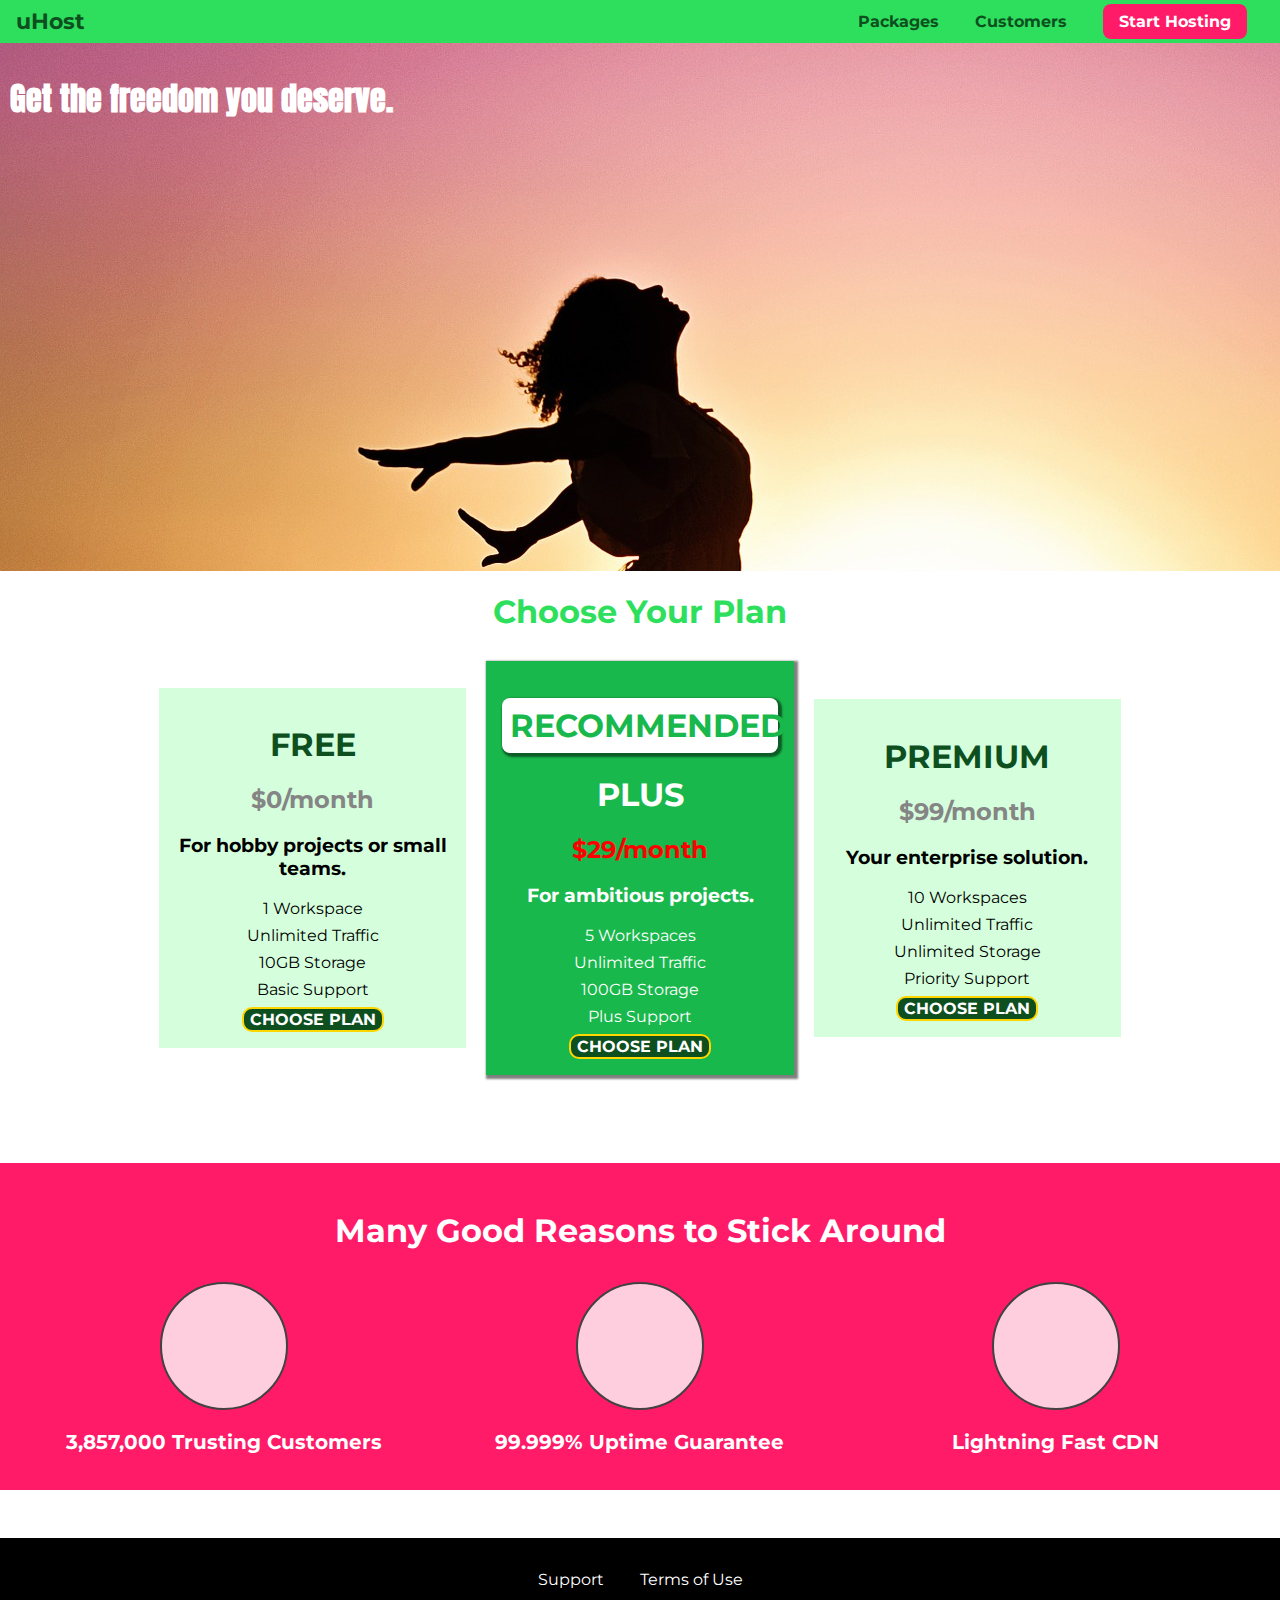
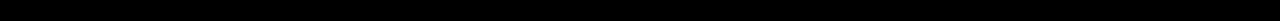
<file: first-project/index.html>
<!doctype html>
<html lang="en">
  <head>
    <meta charset="UTF-8" />
    <meta http-equiv="X-UA-Compatible" content="ie=edge" />
    <title>uHost</title>
    <link rel="shortcut icon" href="favicon.png" />
    <link
      href="https://fonts.googleapis.com/css?family=Anton"
      rel="stylesheet"
    />
    <link
      href="https://fonts.googleapis.com/css?family=Montserrat:400,700"
      rel="stylesheet"
    />
    <link rel="stylesheet" href="shared.css" />
    <link rel="stylesheet" href="main.css" />
  </head>

  <body>
    <header class="main-header">
      <div>
        <a href="index.html" class="main-header__brand"> uHost </a>
      </div>
      <nav class="main-nav">
        <ul class="main-nav__items">
          <li class="main-nav__item">
            <a href="packages/index.html">Packages</a>
          </li>
          <li class="main-nav__item">
            <a href="customers/index.html">Customers</a>
          </li>
          <li class="main-nav__item main-nav__item--cta">
            <a href="start-hosting/index.html">Start Hosting</a>
          </li>
        </ul>
      </nav>
    </header>
    <main>
      <section id="product-overview">
        <h1>Get the freedom you deserve.</h1>
      </section>
      <section id="plans">
        <h1 class="section-title">Choose Your Plan</h1>
        <div class="plan__list">
          <article class="plan">
            <h1>FREE</h1>
            <h2>$0/month</h2>
            <h3>For hobby projects or small teams.</h3>
            <ul class="plan__features">
              <li>1 Workspace</li>
              <li>Unlimited Traffic</li>
              <li>10GB Storage</li>
              <li>Basic Support</li>
            </ul>
            <div>
              <button class="button">CHOOSE PLAN</button>
            </div>
          </article>
          <article class="plan plan--highlighted">
            <h1 class="plan__annotation">RECOMMENDED</h1>
            <h1>PLUS</h1>
            <h2>$29/month</h2>
            <h3>For ambitious projects.</h3>
            <ul class="plan__features">
              <li>5 Workspaces</li>
              <li>Unlimited Traffic</li>
              <li>100GB Storage</li>
              <li>Plus Support</li>
            </ul>
            <div>
              <button class="button">CHOOSE PLAN</button>
            </div>
          </article>
          <article class="plan">
            <h1>PREMIUM</h1>
            <h2>$99/month</h2>
            <h3>Your enterprise solution.</h3>
            <ul class="plan__features">
              <li>10 Workspaces</li>
              <li>Unlimited Traffic</li>
              <li>Unlimited Storage</li>
              <li>Priority Support</li>
            </ul>
            <div>
              <button class="button">CHOOSE PLAN</button>
            </div>
          </article>
        </div>
      </section>
      <section id="key-features">
        <h1 class="section-title">Many Good Reasons to Stick Around</h1>
        <ul>
          <li>
            <div class="image"></div>
            <p>3,857,000 Trusting Customers</p>
          </li>
          <li>
            <div class="image"></div>
            <p>99.999% Uptime Guarantee</p>
          </li>
          <li>
            <div class="image"></div>
            <p>Lightning Fast CDN</p>
          </li>
        </ul>
      </section>
    </main>
    <footer class="main-footer">
      <nav>
        <ul>
          <li>
            <a href="#">Support</a>
          </li>
          <li>
            <a href="#">Terms of Use</a>
          </li>
        </ul>
      </nav>
    </footer>
  </body>
</html>
</file>
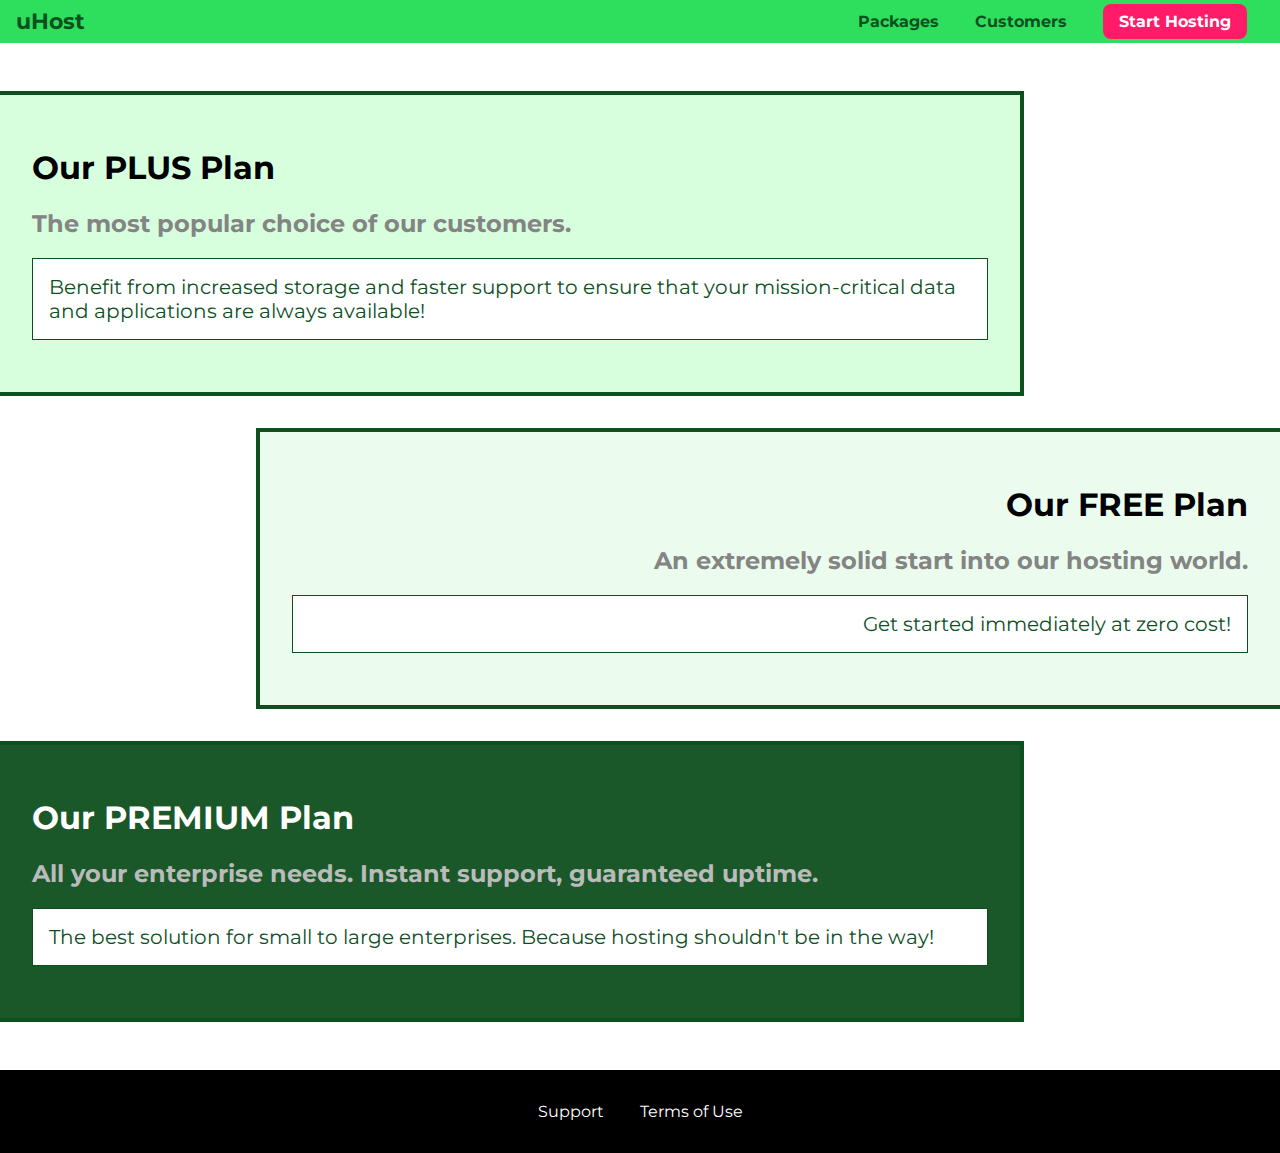
<file: first-project/packages/index.html>
<!doctype html>
<html lang="en">
  <head>
    <meta charset="UTF-8" />
    <meta http-equiv="X-UA-Compatible" content="ie=edge" />
    <title>uHost</title>
    <link rel="shortcut icon" href="favicon.png" />
    <link
      href="https://fonts.googleapis.com/css?family=Montserrat:400,700"
      rel="stylesheet"
    />
    <link rel="stylesheet" href="../shared.css" />
    <link rel="stylesheet" href="packages.css" />
  </head>

  <body>
    <header class="main-header">
      <div>
        <a href="../index.html" class="main-header__brand"> uHost </a>
      </div>
      <nav class="main-nav">
        <ul class="main-nav__items">
          <li class="main-nav__item">
            <a href="index.html">Packages</a>
          </li>
          <li class="main-nav__item">
            <a href="../customers/index.html">Customers</a>
          </li>
          <li class="main-nav__item main-nav__item--cta">
            <a href="../start-hosting/index.html">Start Hosting</a>
          </li>
        </ul>
      </nav>
    </header>
    <main>
      <section class="package" id="plus">
        <a href="#">
          <h1>Our PLUS Plan</h1>
          <h2>The most popular choice of our customers.</h2>
          <p>
            Benefit from increased storage and faster support to ensure that
            your mission-critical data and applications are always available!
          </p>
        </a>
      </section>
      <section class="package" id="free">
        <a href="#">
          <h1>Our FREE Plan</h1>
          <h2>An extremely solid start into our hosting world.</h2>
          <p>Get started immediately at zero cost!</p>
        </a>
      </section>
      <div class="clearfix"></div>
      <section class="package" id="premium">
        <a href="#">
          <h1>Our PREMIUM Plan</h1>
          <h2>
            All your enterprise needs. Instant support, guaranteed uptime.
          </h2>
          <p>
            The best solution for small to large enterprises. Because hosting
            shouldn't be in the way!
          </p>
        </a>
      </section>
    </main>
    <footer class="main-footer">
      <nav>
        <ul>
          <li>
            <a href="#">Support</a>
          </li>
          <li>
            <a href="#">Terms of Use</a>
          </li>
        </ul>
      </nav>
    </footer>
  </body>
</html>
</file>
<file: first-project/shared.css>
* {  box-sizing: border-box;
}

body {
  font-family: "Montserrat", sans-serif;
  margin: 0;
}

.main-header {
  width: 100%;
  background: #2ddf5c;
  padding: 8px 16px;
}

.main-header > div {
  display: inline-block;
  vertical-align: middle;
}

.main-header__brand {
  color: #0e4f1f;
  text-decoration: none;
  font-weight: bold;
  font-size: 22px;
}

.main-nav {
  display: inline-block;
  text-align: right;
  width: calc(100% - 74px);
  vertical-align: middle;
}

.main-nav__items {
  margin: 0;
  padding: 0;
  list-style: none;
}

.main-nav__item {
  display: inline-block;
  margin: 0 16px;
}

.main-nav__item a {
  text-decoration: none;
  color: #0e4f1f;
  font-weight: bold;
  padding: 3px 0;
}

.main-nav__item a:hover,
.main-nav__item a:active {
  color: white;
  border-bottom: 5px solid white;
}

.main-nav__item--cta a {
  color: white;
  background: #ff1b68;
  padding: 8px 16px;
  border-radius: 8px;
}

.main-nav__item--cta a:hover,
.main-nav__item--cta a:active {
  color: #ff1b68;
  background: white;
  border: none;
}

.main-footer {
  background: black;
  padding: 32px;
  margin-top: 48px;
}

.main-footer ul {
  list-style: none;
  margin: 0;
  padding: 0;
  text-align: center;
}

.main-footer li {
  display: inline-block;
  margin: 0 16px;
}

.main-footer a {
  color: white;
  text-decoration: none;
}

.main-footer a:hover,
.main-footer a:active {
  color: #ccc;
}

.button {
  background: #0e4f1f;
  color: white;
  border: 2px solid gold;
  border-radius: 10px;
  font: inherit;
  font-weight: bold;
  cursor: pointer;
}

.button:hover,
.button:active {
  background: white;
  color: #0e4f1f;
}
</file>
<file: first-project/main.css>
#product-overview {
  background: url("freedom.jpg");
  width: 100%;
  height: 528px;
  padding: 10px;
}

.section-title {
  color: #2ddf5c;
  text-align: center;
}

#product-overview h1 {
  color: white;
  font-family: "Anton", sans-serif;
}

.plan__list {
  width: 80%;
  margin: auto;
  text-align: center;
}

.plan {
  background: #d5ffdc;
  text-align: center;
  padding: 16px;
  margin: 8px;
  display: inline-block;
  width: 30%;
  vertical-align: middle;
}

.plan h1:not(.plan__annotation) {
  color: #0e4f1f;
}

.plan--highlighted h1:not(.plan__annotation) {
  color: white;
}

.plan h2 {
  color: #858585;
}

.plan--highlighted h2 {
  color: red;
}

.plan--highlighted {
  background: #19b84c;
  color: white;
  box-shadow: 2px 2px 2px 2px rgba(0, 0, 0, 0.5);
}

.plan__annotation {
  background: white;
  color: #19b84c;
  padding: 8px;
  box-shadow: 2px 2px 2px 2px rgba(0, 0, 0, 0.5);
  border-radius: 8px;
}

.plan__features {
  list-style: none;
  margin: 0;
  padding: 0;
}

.plan__features li {
  margin: 8px 0;
}

/* h1 {
    font-family: sans-serif;
} */

#key-features {
  background: #ff1b68;
  margin-top: 80px;
  padding: 16px;
}

#key-features .section-title {
  color: white;
  margin: 32px;
}

#key-features ul {
  list-style: none;
  margin: 0;
  padding: 0;
  text-align: center;
}

#key-features li {
  display: inline-block;
  width: 33%;
  vertical-align: top;
}

#key-features p {
  text-align: center;
  font-weight: bold;
  color: white;
  font-size: 20px;
}

#key-features .image {
  background: #ffcede;
  width: 128px;
  height: 128px;
  border: 2px solid #424242;
  border-radius: 50%;
  margin: auto;
}
</file>
<file: first-project/packages/packages.css>
main {
  padding-top: 32px;
}

.package {
  width: 80%;
  margin: 16px 0;
  border: 4px solid #0e4f1f;
  border-left: none;
}

.package:hover,
.package:active {
  box-shadow: 2px 2px 4px rgba(0, 0, 0, 0.5);
  border-color: #ff5454 /*!important */;
}

.package a {
  text-decoration: none;
  color: inherit;
  display: block;
  padding: 32px;
}

.package h2 {
  color: #848484;
}
.package p {
  padding: 16px;
  border: 1px solid #0e4f1f;
  font-size: 20px;
  color: #0e4f1f;
  background: white;
}

.clearfix {
  clear: both;
}

#plus {
  background: rgba(213, 255, 220, 0.95);
}

#free {
  background: rgba(234, 252, 237, 0.95);
  float: right;
  border-right: none;
  border-left: 4px solid #0e4f1f;
  text-align: right;
}

#free:active,
#free:hover {
  box-shadow: -2px 2px 4px rgba(0, 0, 0, 0.5);
  border-color: #ff5454;
}

#premium {
  background: rgba(14, 79, 31, 0.95);
}

#premium h1 {
  color: white;
}

#premium h2 {
  color: #bbb;
}
</file>
